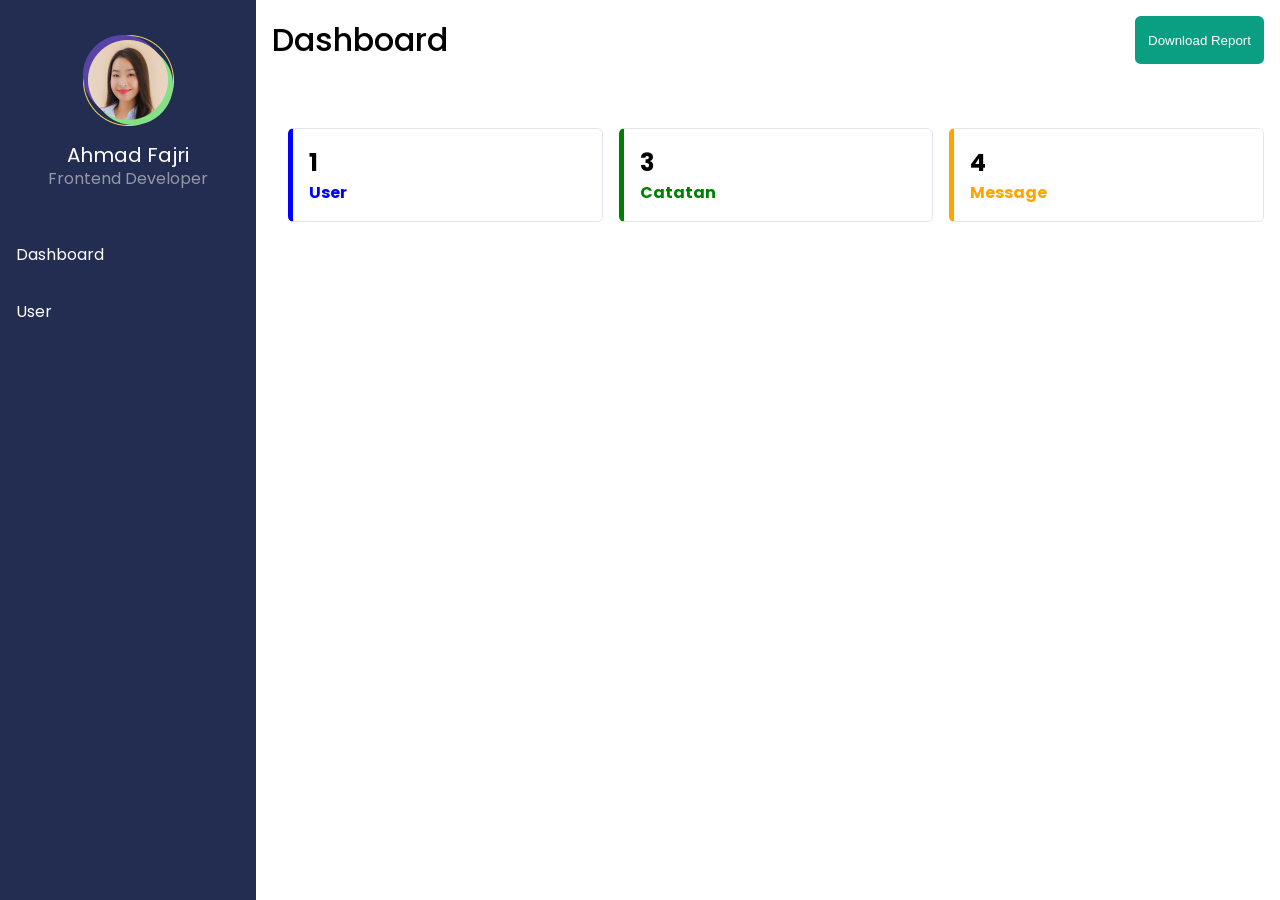
<file: index.html>
<!DOCTYPE html>
<html lang="en">
<head>
  <meta charset="UTF-8">
  <meta http-equiv="X-UA-Compatible" content="IE=edge">
  <meta name="viewport" content="width=device-width, initial-scale=1.0">
  <title>Document</title>
  <link rel="stylesheet" href="style.css">
  <link rel="preconnect" href="https://fonts.gstatic.com">
  <link href="https://fonts.googleapis.com/css2?family=Poppins:wght@300;400;500&display=swap" rel="stylesheet">

</head>
<body>
  <div class="wrapper">
    <div class="sidebar">
      <div class="top-menu">
        <img src="img/user.png" alt="">
        <div class="text-name">
          <h4>Ahmad Fajri</h4>
          <p>Frontend Developer</p>
        </div>
      </div>
      <ul class="menu">
        <li><a href="index.html">Dashboard</a></li>
        <li><a href="user.html">User</a></li>
      </ul>
    </div>
    <div class="content">
      <div class="top-content">
        <div class="container">
          <div class="row justify-content-between">
            <h3>Dashboard</h3>
            <button class="btn btn-sm btn-green">Download Report</button>
          </div>
        </div>
      </div>
      <div class="main-content">
        <div class="row">
          <div class="col-4">
            <div class="card card-primary p-4">
               <h2>1</h2>
               <h4><a href="">User</a></h4>
            </div>
          </div>
          <div class="col-4">
            <div class="card card-success p-4">
              <h2>3</h2>
              <h4><a href="">Catatan</a></h4>
            </div>
          </div>
          <div class="col-4">
            <div class="card card-warning p-4">
              <h2>4</h2>
              <h4><a href="">Message</a></h4>
            </div>
          </div>
        </div>
      </div>
    </div>
  </div>
</body>
</html>
</file>
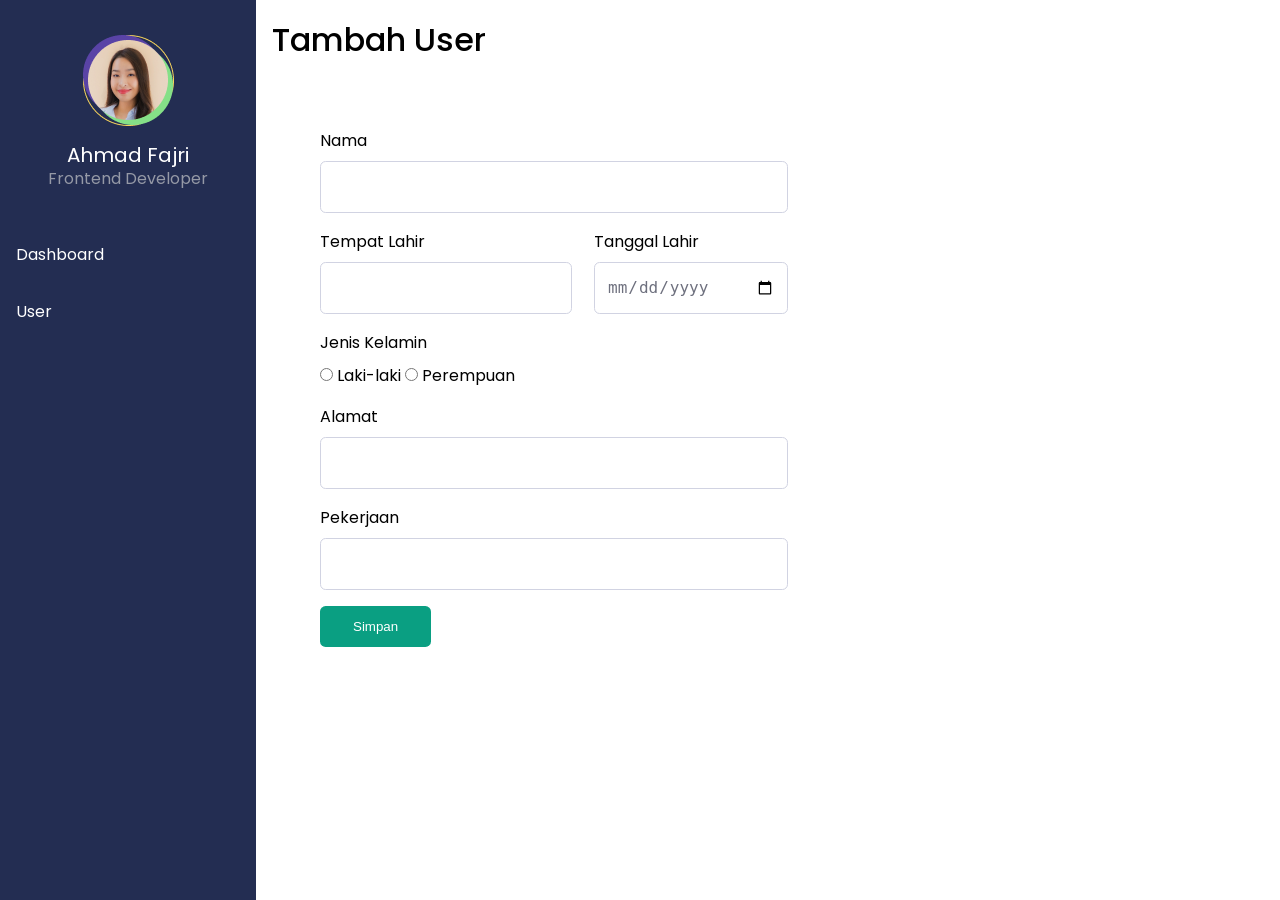
<file: tambahuser.html>
<!DOCTYPE html>
<html lang="en">
<head>
  <meta charset="UTF-8">
  <meta http-equiv="X-UA-Compatible" content="IE=edge">
  <meta name="viewport" content="width=device-width, initial-scale=1.0">
  <title>Document</title>
  <link rel="stylesheet" href="style.css">
  <link rel="preconnect" href="https://fonts.gstatic.com">
  <link href="https://fonts.googleapis.com/css2?family=Poppins:wght@300;400;500&display=swap" rel="stylesheet">

</head>
<body>
  <script src="https://code.jquery.com/jquery-3.6.0.min.js" integrity="sha256-/xUj+3OJU5yExlq6GSYGSHk7tPXikynS7ogEvDej/m4=" crossorigin="anonymous"></script>
  <div class="wrapper">
    <div class="sidebar">
      <div class="top-menu">
        <img src="img/user.png" alt="">
        <div class="text-name">
          <h4>Ahmad Fajri</h4>
          <p>Frontend Developer</p>
        </div>
      </div>
      <ul class="menu">
        <li><a href="index.html">Dashboard</a></li>
        <li><a href="user.html">User</a></li>
      </ul>
    </div>
    <div class="content">
      <div class="top-content">
        <div class="container">
          <div class="row justify-content-between">
            <h3>Tambah User</h3>
          </div>
        </div>
      </div>
      <div class="main-content">
        <div class="row">
          <form action="" class="form">
            <div class="form-group">
              <label for="">Nama</label>
              <input id="nama" type="text" class="form-control">
            </div>
            <div class="form-inline">
              <div class="form-group">
                <label for="">Tempat Lahir</label>
                <input id="tempat" type="text" class="form-control">
              </div>
              <div class="form-group">
                <label for="">Tanggal Lahir</label>
                <input id="tanggal" type="date" class="form-control">
              </div>
            </div>
            <div class="form-group">
              <label for="">Jenis Kelamin</label>
              <br>
              <input type="radio" onclick="jeniskel('L')" name="jk" value="L"> Laki-laki
              <input type="radio" onclick="jeniskel('P')" name="jk" value="P"> Perempuan
            </div>
            <div class="form-group">
              <label for="">Alamat</label>
              <input id="alamat" type="text" class="form-control">
            </div>
            <div class="form-group">
              <label for="">Pekerjaan</label>
              <input id="pekerjaan" type="text" class="form-control">
            </div>
            <div class="form-group">
              <button onclick="simpan()" type="button" class="btn btn-green">Simpan</button>
            </div>
          </form>
        </div>
      </div>
    </div>
  </div>
  <script>
    // var jk di bawah adalah varible kosong dimana variable jk nantinya akan di isi oleh function jeniskel berdasarkan pilihan jenis kelamin dari inputan
    var jk;

    // function dibawah berfungsi untuk mengisi variable jk yang nantinya akan dikirim ke serve
    function jeniskel(jenis)
    {
      jk = jenis
      return jk
    }

    function simpan()
    {
      // var , let , const adalah variable
      // $('#nama').val() adalah nilai dari element inputan dengan id nama; tanda # adalah id; tanda . adalah class
      var nama = $('#nama').val()
      var tempat = $('#tempat').val()
      var tanggal = $('#tanggal').val()
      var alamat = $('#alamat').val()
      var pekerjaan = $('#pekerjaan').val()

      // script dibawah adalah cara mengirim data ke server atau api dengan menggunakan AJAX
      $.ajax({
        url: 'simpan.php', // url adalah alamat file tempat aksi yang berinteraksi langsung ke database
        type: 'POST', // ini badalah bagian method atau type data yang akan di kirim. bisa menggunkana kan GET atau POST
        data: {
          "nama":nama,
          "tempat":tempat,
          "tanggal": tanggal,
          "alamat":alamat,
          "pekerjaan":pekerjaan,
          "jenis_kelamin":jk
        },
        // data di atas alah data atau nilai yang akan kita kirim ke server atau lebih singkatnya akan di kirim ke file simpan.php yg ada pada url di atas
        dataType: 'json', // data type json adalah deklarasi data yang akan di kirim ke serve. data yg dikirim bisa berbentuk HTML, JSON
        success: function (res){ // bagian ini adalah nilai respon atau nilai yang dikirim balik oleh simpan.php jika nilainya false atau true
          console.log(res); // bagian ini untuk melihat hasil response dari simpan.php

          kosong() // function ini berfungsi untuk mengosongkan element inputan
        }
      })
    }

    function kosong()
    {
      $('#nama').val('') // maksud dari script di samping bertujuan untuk mengosongkan elemnt inputan nama
      $('#tempat').val('')
      $('#tanggal').val('')
      $('#alamat').val('')
      $('#pekerjaan').val('')
    }
  </script>

</body>
</html>
</file>
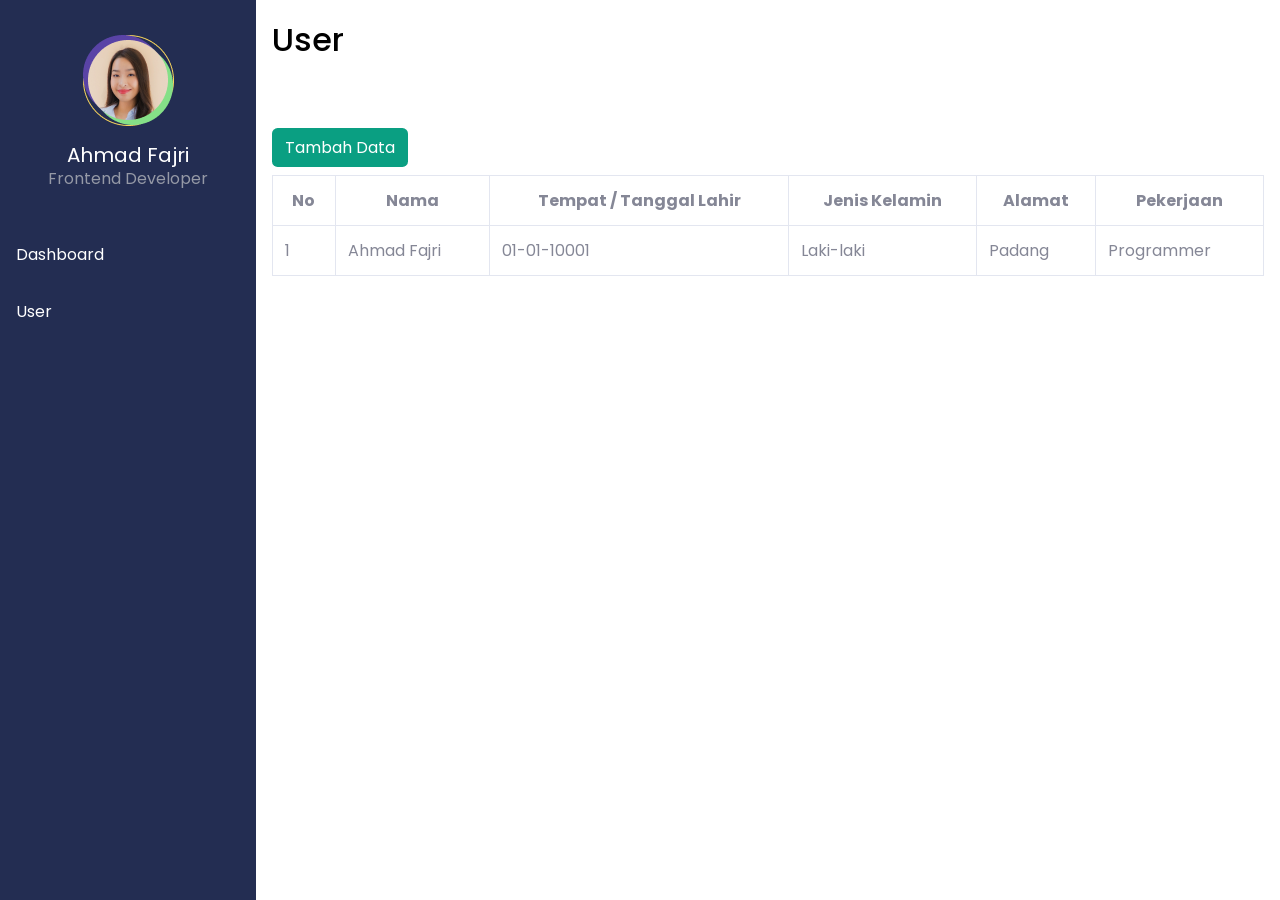
<file: user.html>
<!DOCTYPE html>
<html lang="en">
<head>
  <meta charset="UTF-8">
  <meta http-equiv="X-UA-Compatible" content="IE=edge">
  <meta name="viewport" content="width=device-width, initial-scale=1.0">
  <title>Document</title>
  <link rel="stylesheet" href="style.css">
  <link rel="preconnect" href="https://fonts.gstatic.com">
  <link href="https://fonts.googleapis.com/css2?family=Poppins:wght@300;400;500&display=swap" rel="stylesheet">

</head>
<body>
  <div class="wrapper">
    <div class="sidebar">
      <div class="top-menu">
        <img src="img/user.png" alt="">
        <div class="text-name">
          <h4>Ahmad Fajri</h4>
          <p>Frontend Developer</p>
        </div>
      </div>
      <ul class="menu">
        <li><a href="index.html">Dashboard</a></li>
        <li><a href="user.html">User</a></li>
      </ul>
    </div>
    <div class="content">
      <div class="top-content">
        <div class="container">
          <div class="row justify-content-between">
            <h3>User</h3>
          </div>
        </div>
      </div>
      <div class="main-content">
        <div class="row">
          <a href="tambahuser.html" class="btn btn-green">Tambah Data</a>
          <table class="table m-2">
            <tr>
              <th>No</th>
              <th>Nama</th>
              <th>Tempat / Tanggal Lahir</th>
              <th>Jenis Kelamin</th>
              <th>Alamat</th>
              <th>Pekerjaan</th>
            </tr>
            <tr>
              <td>1</td>
              <td>Ahmad Fajri</td>
              <td>01-01-10001</td>
              <td>Laki-laki</td>
              <td>Padang</td>
              <td>Programmer</td>
            </tr>
          </table>
        </div>
      </div>
    </div>
  </div>
</body>
</html>
</file>
<file: style.css>
* {
  margin: 0;
  padding: 0;
}

body {
  font-family: 'Poppins', sans-serif;
}

.wrapper {
  display: grid;
  grid-template-columns: 1fr 4fr;
}

.sidebar {
  background-color: #232D52;
  height: 100vh;
}

.top-menu {
  padding: 35px;
  text-align: center;
}

.text-name {
  margin-top: 10px;
  line-height: 1.5rem;
}

.text-name h4 {
  color: #fff;
  font-size: 20px;
  font-weight: 400;
}

.text-name p {
  color: #9599A6;
  font-size: 16px;
}

.menu {
  list-style: none;
}

ul li {
  cursor: pointer;
  padding: 16px;
}

ul li:hover > a {
  text-decoration: none;
  color: #83D887;
}

ul li a {
  text-decoration: none;
  color: white;
}

.content {
  padding: 16px;
  background-color: white;
}

.content .top-content h3 {
  font-size: 32px;
  font-weight: 500;
}

.row {
  display: flex;
  flex-wrap: wrap;
}

.justify-content-between {
  justify-content: space-between;
}

.btn {
  display: inline-block;
  vertical-align: middle;
  text-align: center;
  background-color: transparent;
  border: 1px solid transparent;
  padding: 0.375rem 0.75rem;
  color: #fff;
  border-radius: 0.35rem;
}

.btn-green{
  background-color: #0A9F82;
}

.btn-green:hover{
  background-color: #0b725d;
}

.main-content {
  margin-top: 4rem;
}

.main-content a{
  text-decoration: none;
}

.col-4 {
  flex: 0 0 33.33333%;
  max-width: 33.33333%;
}

.card {
  position: relative;
  display: flex;
  flex-direction: column;
  min-width: 0;
  word-wrap: break-word;
  background-color: #fff;
  border: 1px solid #e3e6f0;
  border-radius: 0.35rem;
  padding: 1rem;
  margin-left: 1rem;
}

.card-primary {
  border-left: 5px solid blue;
}

.card-primary a {
  text-decoration: none;
  color: blue;
}

.card-success {
  border-left: 5px solid green;
}

.card-success a {
  text-decoration: none;
  color: green;
}

.card-warning {
  border-left: 5px solid orange;
}

.card-warning a {
  text-decoration: none;
  color: orange;
}

table {
  border-collapse: collapse;
}

.table {
  width: 100%;
  margin-bottom: 1rem;
  color: #858796;
}

.table th, td {
  padding: 0.75rem;
  vertical-align: top;
  border: 1px solid #e3e6f0;
}

.m-1{
  margin-top: 0.25rem;
}

.m-2{
  margin-top: 0.5rem;
}

.form-group {
  margin-bottom: 1rem;
  margin-left: 3rem;
}

label {
  display: inline-block;
  margin-bottom: 0.5rem;
}

.form-control {
  display: block;
  width: 100%;
  height: calc(1.5em + 0.75rem + 2px);
  padding: 0.375rem 0.75rem;
  font-size: 1rem;
  line-height: 1.5;
  color: #6e707e;
  background-color: #fff;
  background-clip: padding-box;
  border: 1px solid #d1d3e2;
  border-radius: 0.35rem;
  transition: border-color 0.15s ease-in-out, box-shadow 0.15s ease-in-out;
}

.form-inline {
  display: flex;
}

.form button {
  cursor: pointer;
  padding: 0.75rem 2rem;
}
</file>
